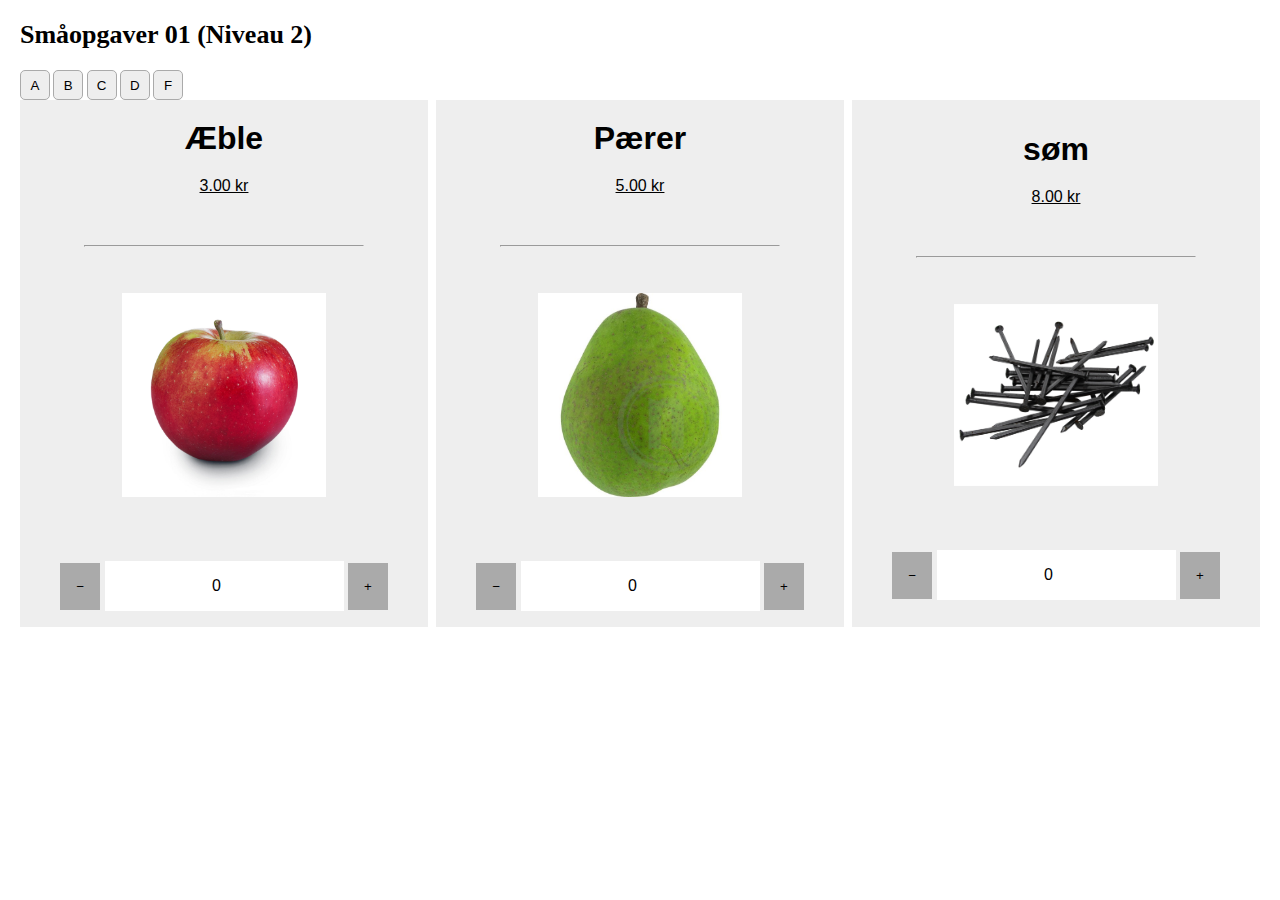
<file: Opgaver/Niveau2/01/index.html>
<!DOCTYPE html>
<html lang="en">
<head>
	<meta charset="UTF-8">
	<meta name="viewport" content="width=device-width, initial-scale=1.0">
	<meta http-equiv="X-UA-Compatible" content="ie=edge">
	<link rel="stylesheet" href="css/style.css">
	<title>Småopgaver 01 (Niveau 2)</title>
</head>
<body>
	<h1>Småopgaver 01 (Niveau 2)</h1>

	<div id="buttons">
		<button>A</button>
		<button>B</button>
		<button>C</button>
		<button>D</button>
		<button>F</button>
	</div>



	
<section class="cards">
	<article class="card">
		<h1 class="card__heading">Æble</h1>
<p class="card__paragraph">3.00 kr</p>
<hr class="card__hr">
<figure>
<img  class="card__image" src="/Opgaver/Niveau2/02/imgs/Junami_frit-copy.jpg.jpeg" alt="billede af et æble">
</figure>
<div class="card__amount-btn">
	<button class="card__minus--take">−</button>
	<input type="number" value="0" class="card__input"/>
	<button class="card__plus--add">+</button>
</div>
	</article >
	<article class="card">
		<h1 class="card__heading">Pærer</h1>
		<p class="card__paragraph">5.00 kr</p>
		<hr class="card__hr">
		<figure>
		<img  class="card__image" src="/Opgaver/Niveau2/02/imgs/paere-lucas-stor.jpg" alt="billede af et pærer">
	</figure>
		<div class="card__amount-btn">
			<button class="card__minus--take">−</button>
            <input type="number" value="0" class="card__input"/>
            <button class="card__plus--add">+</button>
        </div>
	</article>
	<article class="card">
		<h1 class="card__heading">søm</h1>
		<p class="card__paragraph">8.00 kr</p>
		<hr class="card__hr">
		<figure>
		<img class="card__image" src="/Opgaver/Niveau2/02/imgs/Søm_til_Hammer_og_søm-p.jpg" alt="billede af et søm">
	</figure>
	<div class="card__amount-btn">
            <button class="card__minus--take">−</button>
            <input type="number" value="0" class="card__input"/>
            <button class="card__plus--add">+</button>
        </div>
	</article>
</section>



	<script src="js2/index2.js"></script>
</body>
</html>
</file>
<file: Opgaver/Niveau2/01/css/style.css>
* {
	padding: 0;
	margin: 0;
}

body {
	font-family: Verdana;
	font-size: 13px;
	margin: 20px;
}

h1 {
	margin: 20px 0px;
}

h2 {
	margin: 20px 0px;
}

h3 {
	margin: 20px 0px;
}

hr {
	margin: 30px 0px;
}

p {
	margin-bottom: 20px;
}

label {
	display: block;
	font-weight: bold;
	margin-bottom: 4px;
}

	label em {
		font-weight: normal;
		color: #aaa;
		padding-left: 20px;
	}

#buttons button {
	width: 30px;
	height: 30px;
	background-color: #eee;
	border: 1px solid #aaa;
	border-radius: 5px;
}

#buttons button:focus {
	outline: none;
}

.card__heading{
font-size: 2rem;

font-weight: 800;
	
}

.card__paragraph{
font-size: 1rem;
text-decoration: underline;

}

.cards{

	display: grid;
	gap: 0.5rem;
	grid-template-columns: repeat(3,1fr);
}

.card{
	text-align: center;
display: flex;
flex-direction: column;
justify-content: center;
	background-color: #eee;
	font-family: sans-serif;
}

.card__image{
	display: flex;
	justify-self: center;
	width: 50%;
	padding-block: 1rem;

}

.card__amount-btn{

text-align: center;
padding-bottom: 1rem;
}

.card__amount-btn, .card__input{
	text-align: center;
margin-top:1rem;
padding-block:1rem ;
padding-inline: 1rem;
font-size: 1rem;
border: none;
}


.card__hr{

	margin-inline: 4rem;
}


.card__plus--add{
	padding-block: 1rem;
	padding-inline: 1rem;
	border: none;
	background-color: #aaa;
}

.card__minus--take{

	padding-block: 1rem;
	padding-inline: 1rem;
	border: none;
	background-color: #aaa;
}
</file>
